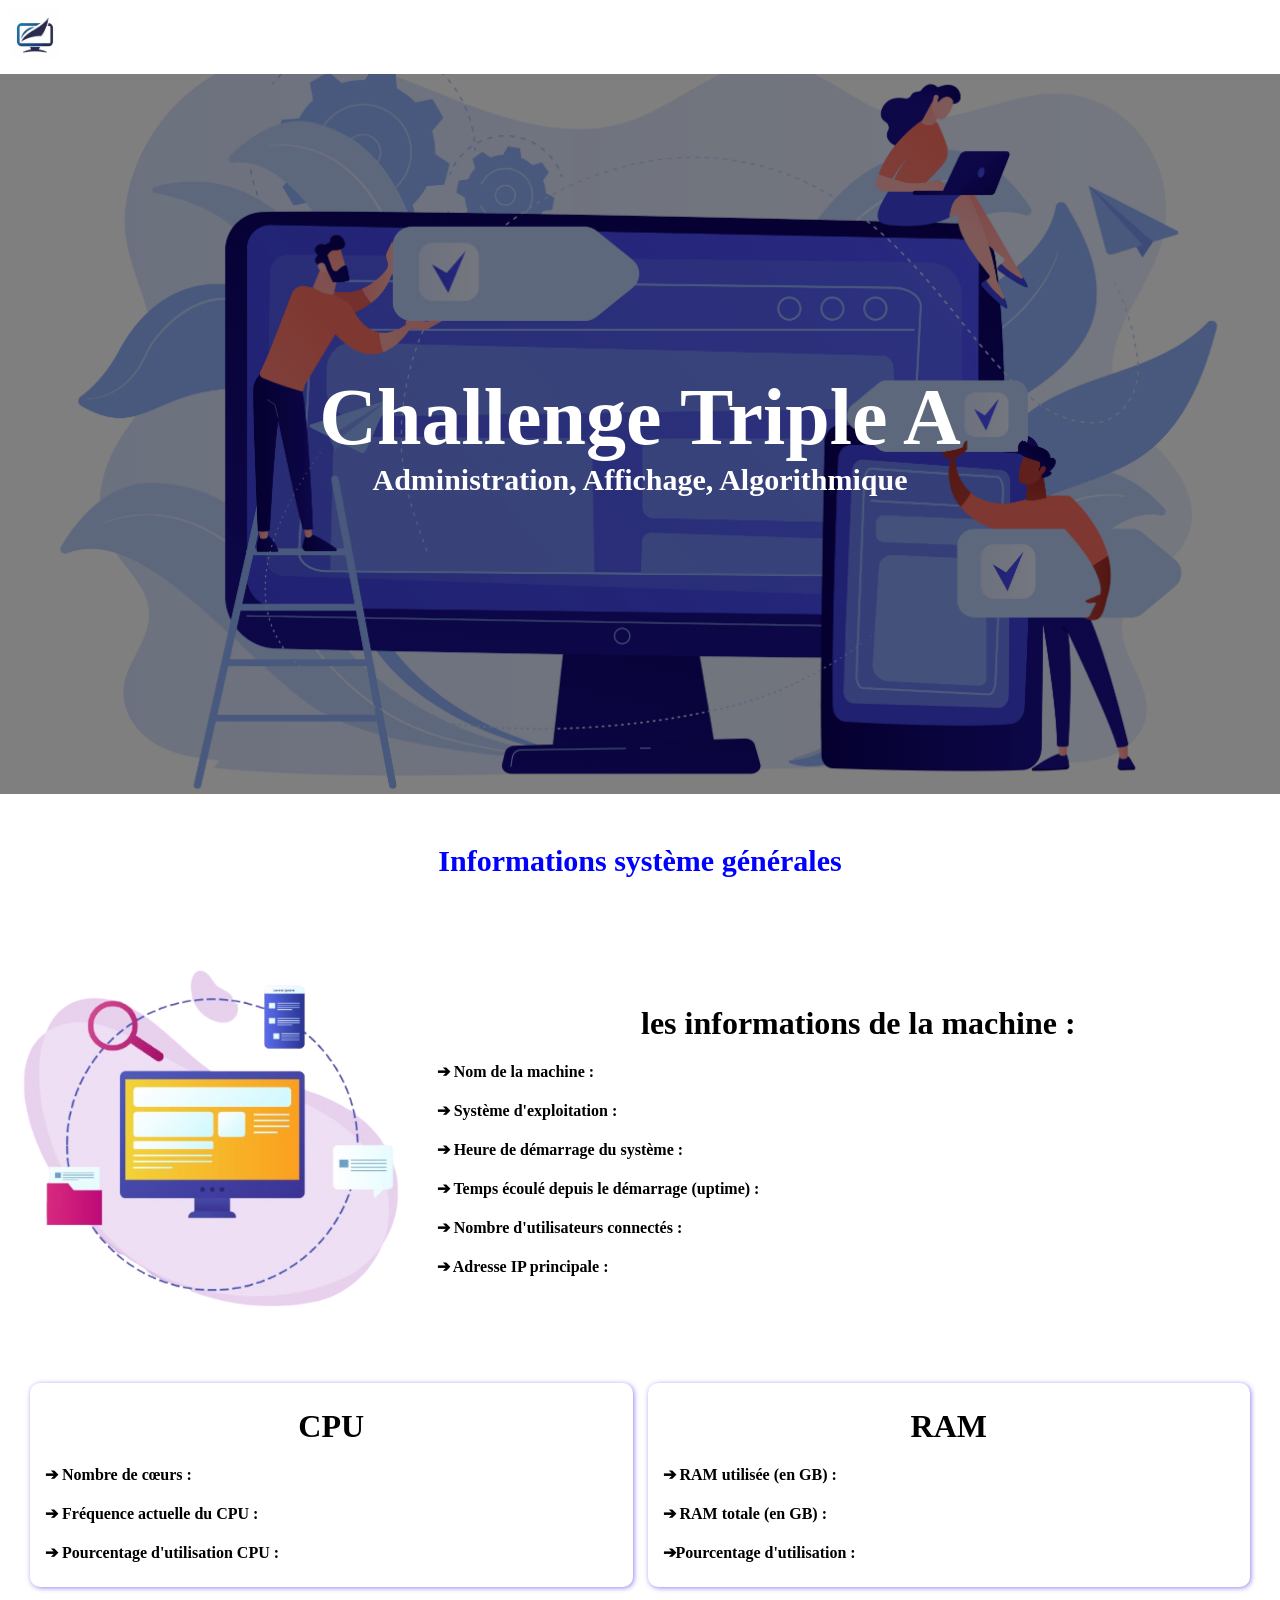
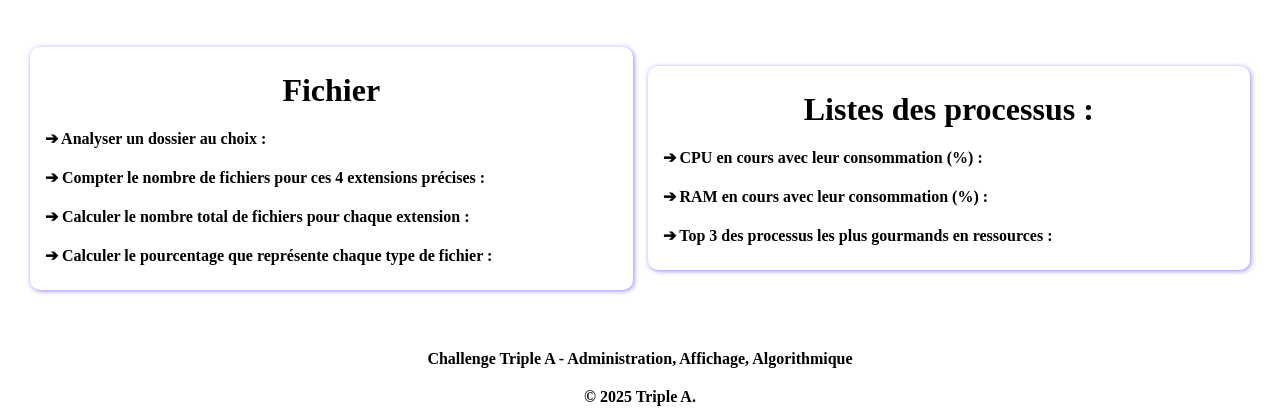
<file: templetes/index.html>
<!DOCTYPE html>
<html lang="en">
<head>
    <meta charset="UTF-8">
    <meta name="viewport" content="width=device-width, initial-scale=1.0">
    <title>Triple A</title>
    <link rel="stylesheet" href="index.css">
</head>
<body>
    <main>
        <header aria-label="en-tete du sitebavec le logo">
            <img class="logo" src="../images/monitor.jpg" alt="image-logo">
        </header>
        <section class="carouselle">
            <h1 class="title">Challenge Triple A</h1>
            <h3 class="second-title">Administration, Affichage, Algorithmique</h3>
        </section>
          <h1 class="title-section">Informations système générales</h1>
         <article class="about">

                <section class="images">
                    <img src="../images/com_4-removebg-preview.png" alt="image-carouselle">
                </section>
                <section aria-label="section pour Affichage les information de la machine" class="information">
                   <h4>les informations de la machine :</h4>  

                    <p>➔ Nom de la machine : </p>
                    <p>➔ Système d'exploitation : </p>
                    <p>➔ Heure de démarrage du système : </p>
                    <p>➔ Temps écoulé depuis le démarrage (uptime) : </p>
                    <p>➔ Nombre d'utilisateurs connectés : </p>
                    <p>➔ Adresse IP principale : </p>
                </section>
         </article>
         <section aria-label="section pour Affichage les information sur la parties de la machine exemple le CPU ect...." class="info">
            <section class="content">
                <h4>CPU</h4>
                     <p>
                        ➔ Nombre de cœurs :
                     </p>
                     <p>
                        ➔ Fréquence actuelle du CPU :
                     </p>
                     <p>
                        ➔ Pourcentage d'utilisation CPU :
                     </p>
            </section>
            <section class="content">
                <h4>RAM</h4>
                    <p>
                    ➔ RAM utilisée (en GB) :
                     </p>
                     <p>
                    ➔ RAM totale (en GB) :
                     </p>
                     <p>
                    ➔Pourcentage d'utilisation :
                     </p>
            </section>
            
         </section>
         <section class="info2">
           
            <section class="content">
                <h4>Fichier</h4>
                    <!-- le nom  -->
                     <p>➔ Analyser un dossier au choix :  </p>
                     <p>➔ Compter le nombre de fichiers pour ces 4 extensions précises :  </p>
                    <p>➔ Calculer le nombre total de fichiers pour chaque extension : </p>
                    <p>➔ Calculer le pourcentage que représente chaque type de fichier : </p>

                  
            </section>
            <section class="content">
                <h4> Listes des processus :</h4>
                    <!-- le nom  -->
                    <p>➔ CPU en cours avec leur consommation (%) : </p>
                    <p>➔ RAM en cours avec leur consommation  (%) : </p>
                    <p>➔ Top 3 des processus les plus gourmands en ressources : </p>
            </section>
         </section>
    </main>

    <footer aria-label="c'est le peid de la pages" class="footer">
    <div class="footer-container">
        <div class="footer-section">
        
            <p>Challenge Triple A - Administration, Affichage, Algorithmique</p>
        </div>
    </div>
    <div class="footer-bottom">
        <p>&copy; 2025 Triple A. </p>
    </div>
</footer>

       
   
</body>
</html>
</file>
<file: templetes/index.css>
/* Reset */
*{
    margin: 0;
    padding: 0;
    box-sizing: border-box;
}

/* Carouselle */
.carouselle{
    background: linear-gradient(rgba(0,0,0,0.5), rgba(0,0,0,0.5)), 
                url(../images/20945446.jpg);
    background-position: center;
    background-size: cover;
    background-repeat: no-repeat;            
    height: 80vh;
    width: 100%;
    display: flex;
    flex-direction: column;
    justify-content: center;
    align-items: center;
    text-align: center;
}

.title{
    font-size: 80px;
    color: #fff;
}

.second-title{
    color: #fff;
    font-size: 30px;
}

/* Section Title */
.title-section{
    color: blue;
    font-size: 30px;
    text-align: center;
    padding: 50px;
}

/* About Section */
.about{
    width: 100%;
    display: flex;
    align-items: center;
    gap: 15px;
    flex-wrap: wrap;
}

.about .images{
    flex: 1;
    text-align: center;
}

.about .images img{
    max-width: 100%;
    height: auto;
}

.about .information{
    flex: 2;
}

/* Info Sections */
.info, .info2{
    width: 100%;
    padding: 30px;
    display: flex;
    justify-content: space-between;
    align-items: center;
    gap: 15px; 
    flex-wrap: wrap;
}

.content{
    flex: 1;
    min-width: 250px;
    box-shadow: 1px 1px 5px rgba(49, 8, 231, 0.5);
    padding: 15px;
    background: #fff;
    border-radius: 10px;
}

h4{
    font-size: 2rem;
    text-align: center;
    padding: 10px;
}

p{
    padding: 10px 0;
    font-weight: 900;
}

.footer-container{
    margin-top: 20px;
    display: flex;
    justify-content: center; /* centrer la section unique */
    flex-wrap: wrap;
    text-align: center;
}
.footer-bottom{
    text-align: center;
}
.logo{
    width: 50px;
    margin: 10px;

}

/* Media Queries pour Tablette */
@media screen and (max-width: 1024px){
    .title{
        font-size: 60px;
    }
    .second-title{
        font-size: 25px;
    }
    .title-section{
        font-size: 25px;
        padding: 30px 20px;
    }
    h4{
        font-size: 1.5rem;
    }
}

/* Media Queries pour Mobile */
@media screen and (max-width: 768px){
    .carouselle{
        height: 60vh;
        padding: 20px;
    }
    .title{
        font-size: 40px;
    }
    .second-title{
        font-size: 18px;
    }
    .title-section{
        font-size: 20px;
        padding: 20px 10px;
    }
    .about, .info, .info2{
        flex-direction: column;
        height: auto;
    }
    .content{
        width: 100%;
        height: auto;
    }
    p{
        padding: 10px 5px;
    }
}
</file>
